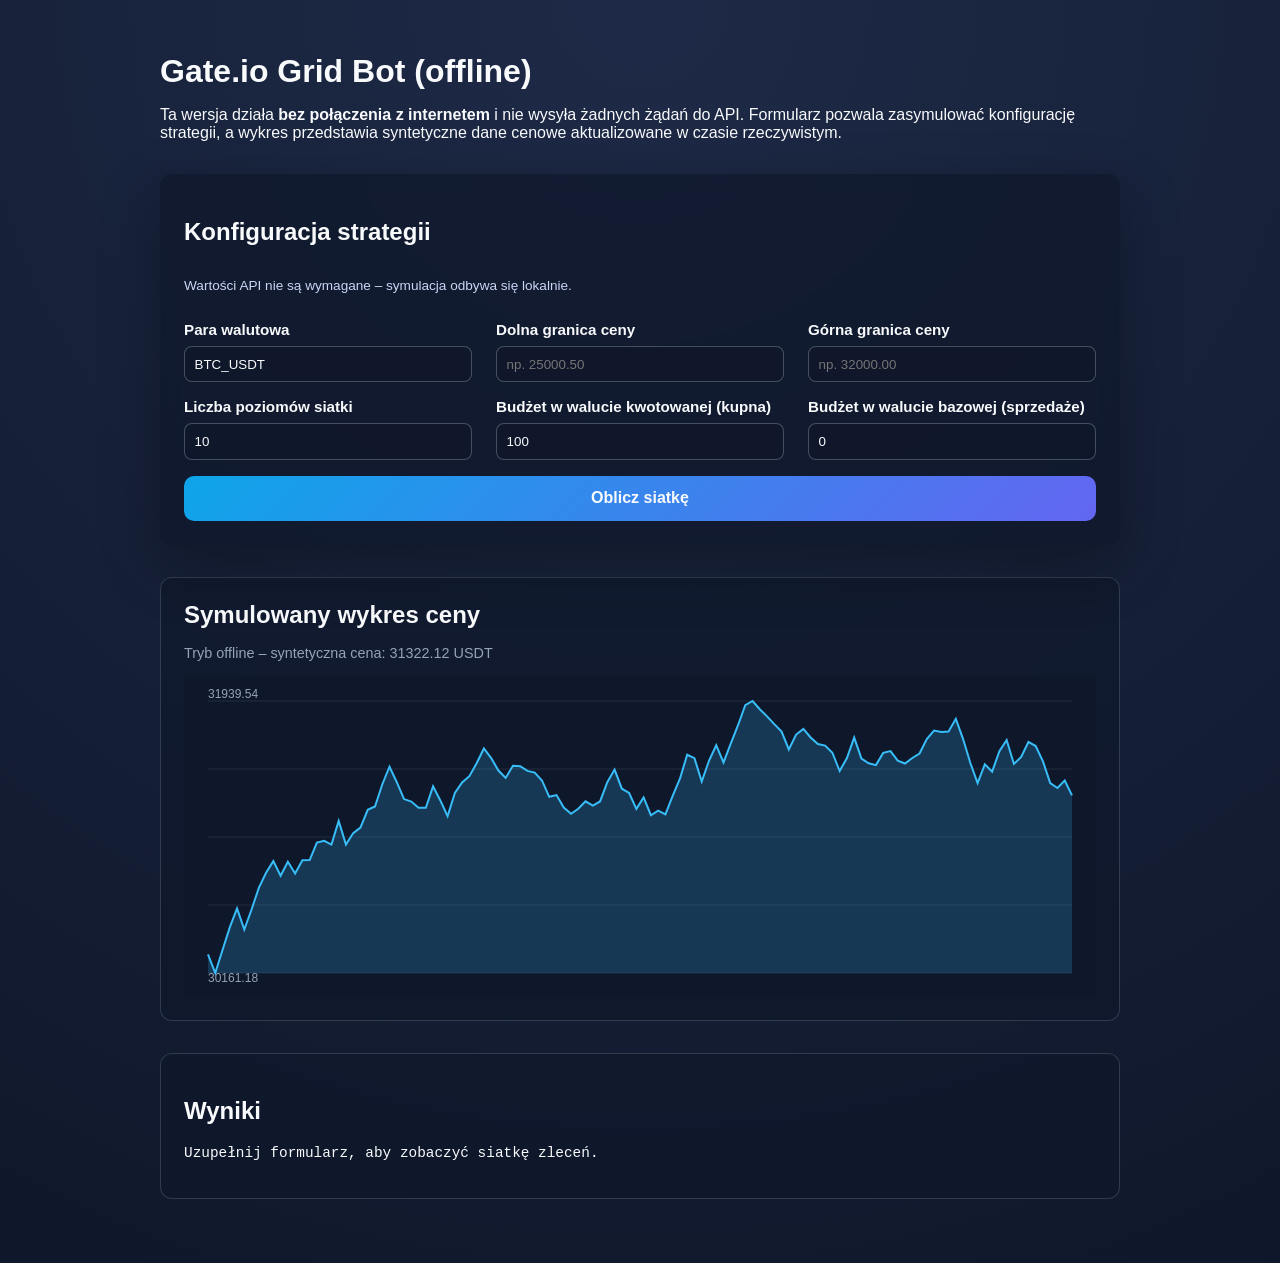
<file: frontend/offline.html>
<!DOCTYPE html>
<html lang="pl">
  <head>
    <meta charset="UTF-8" />
    <meta name="viewport" content="width=device-width, initial-scale=1.0" />
    <title>Gate.io Grid Bot – tryb offline</title>
    <link rel="stylesheet" href="styles.css" />
  </head>
  <body class="offline">
    <main class="container">
      <header>
        <h1>Gate.io Grid Bot (offline)</h1>
        <p>
          Ta wersja działa <strong>bez połączenia z internetem</strong> i nie wysyła żadnych
          żądań do API. Formularz pozwala zasymulować konfigurację strategii, a wykres
          przedstawia syntetyczne dane cenowe aktualizowane w czasie rzeczywistym.
        </p>
      </header>

      <section class="form-section">
        <form id="grid-form">
          <h2>Konfiguracja strategii</h2>
          <p class="form-hint">
            Wartości API nie są wymagane – symulacja odbywa się lokalnie.
          </p>
          <label>
            Para walutowa
            <input type="text" id="currency-pair" value="BTC_USDT" required />
          </label>
          <label>
            Dolna granica ceny
            <input
              type="text"
              id="lower-price"
              inputmode="decimal"
              placeholder="np. 25000.50"
              required
            />
          </label>
          <label>
            Górna granica ceny
            <input
              type="text"
              id="upper-price"
              inputmode="decimal"
              placeholder="np. 32000.00"
              required
            />
          </label>
          <label>
            Liczba poziomów siatki
            <input type="number" id="grid-levels" min="2" max="100" value="10" required />
          </label>
          <label>
            Budżet w walucie kwotowanej (kupna)
            <input
              type="text"
              id="total-quote"
              inputmode="decimal"
              value="100"
              required
            />
          </label>
          <label>
            Budżet w walucie bazowej (sprzedaże)
            <input
              type="text"
              id="total-base"
              inputmode="decimal"
              value="0"
              required
            />
          </label>
          <button type="submit">Oblicz siatkę</button>
        </form>
      </section>

      <section class="chart-section">
        <h2>Symulowany wykres ceny</h2>
        <p id="chart-status" class="chart-status"></p>
        <div class="chart-wrapper">
          <canvas id="price-chart" aria-label="Wykres ceny" role="img"></canvas>
        </div>
      </section>

      <section class="output" id="output">
        <h2>Wyniki</h2>
        <pre id="result">Uzupełnij formularz, aby zobaczyć siatkę zleceń.</pre>
      </section>
    </main>

    <script src="offline.js"></script>
  </body>
</html>
</file>
<file: frontend/styles.css>
:root {
  color-scheme: light dark;
  font-family: "Segoe UI", Tahoma, Geneva, Verdana, sans-serif;
}

body {
  margin: 0;
  padding: 0;
  background: radial-gradient(circle at top, #1e2a47, #0f172a);
  color: #f8fafc;
  min-height: 100vh;
}

.container {
  max-width: 960px;
  margin: 0 auto;
  padding: 2rem 1.5rem 4rem;
}

header {
  text-align: center;
  margin-bottom: 2rem;
}

header h1 {
  margin-bottom: 0.5rem;
}

.form-section {
  background: rgba(15, 23, 42, 0.7);
  border-radius: 12px;
  padding: 1.5rem;
  box-shadow: 0 20px 60px rgba(0, 0, 0, 0.3);
  backdrop-filter: blur(8px);
}

form {
  display: grid;
  grid-template-columns: repeat(auto-fit, minmax(240px, 1fr));
  gap: 1rem 1.5rem;
}

label {
  display: flex;
  flex-direction: column;
  font-size: 0.95rem;
  font-weight: 600;
  gap: 0.5rem;
}

.form-hint {
  grid-column: 1 / -1;
  margin: -0.25rem 0 0.75rem;
  font-size: 0.85rem;
  color: #cbd5f5;
}

input[type="text"],
input[type="number"],
input[type="password"] {
  padding: 0.6rem;
  border-radius: 8px;
  border: 1px solid rgba(148, 163, 184, 0.4);
  background: rgba(15, 23, 42, 0.6);
  color: inherit;
  transition: border-color 0.2s ease, box-shadow 0.2s ease;
}

input:focus {
  outline: 2px solid #38bdf8;
  outline-offset: 1px;
}

.chart-section {
  margin-top: 2rem;
  background: rgba(15, 23, 42, 0.65);
  padding: 1.5rem;
  border-radius: 12px;
  box-shadow: inset 0 0 0 1px rgba(148, 163, 184, 0.25);
}

.chart-section h2 {
  margin-top: 0;
  margin-bottom: 1rem;
}

.chart-status {
  margin-top: 0;
  margin-bottom: 1rem;
  font-size: 0.9rem;
  color: #94a3b8;
}

.chart-status.error {
  color: #f97316;
}

.chart-wrapper {
  position: relative;
  width: 100%;
  height: 320px;
}

.chart-wrapper canvas {
  width: 100% !important;
  height: 100% !important;
}

.checkbox {
  grid-column: 1 / -1;
  flex-direction: row;
  align-items: center;
  gap: 0.75rem;
}

button[type="submit"] {
  grid-column: 1 / -1;
  padding: 0.85rem;
  border-radius: 10px;
  background: linear-gradient(135deg, #0ea5e9, #6366f1);
  border: none;
  color: #f8fafc;
  font-size: 1rem;
  font-weight: 700;
  cursor: pointer;
  transition: transform 0.2s ease, box-shadow 0.2s ease;
}

button[type="submit"]:hover {
  transform: translateY(-1px);
  box-shadow: 0 10px 25px rgba(14, 165, 233, 0.4);
}

.output {
  margin-top: 2rem;
  background: rgba(15, 23, 42, 0.65);
  padding: 1.5rem;
  border-radius: 12px;
  box-shadow: inset 0 0 0 1px rgba(148, 163, 184, 0.25);
}

body.offline header {
  text-align: left;
}

body.offline header h1 {
  margin-bottom: 0.25rem;
}

pre {
  white-space: pre-wrap;
  word-break: break-word;
  font-family: "Fira Code", "Courier New", monospace;
  font-size: 0.9rem;
}
</file>
